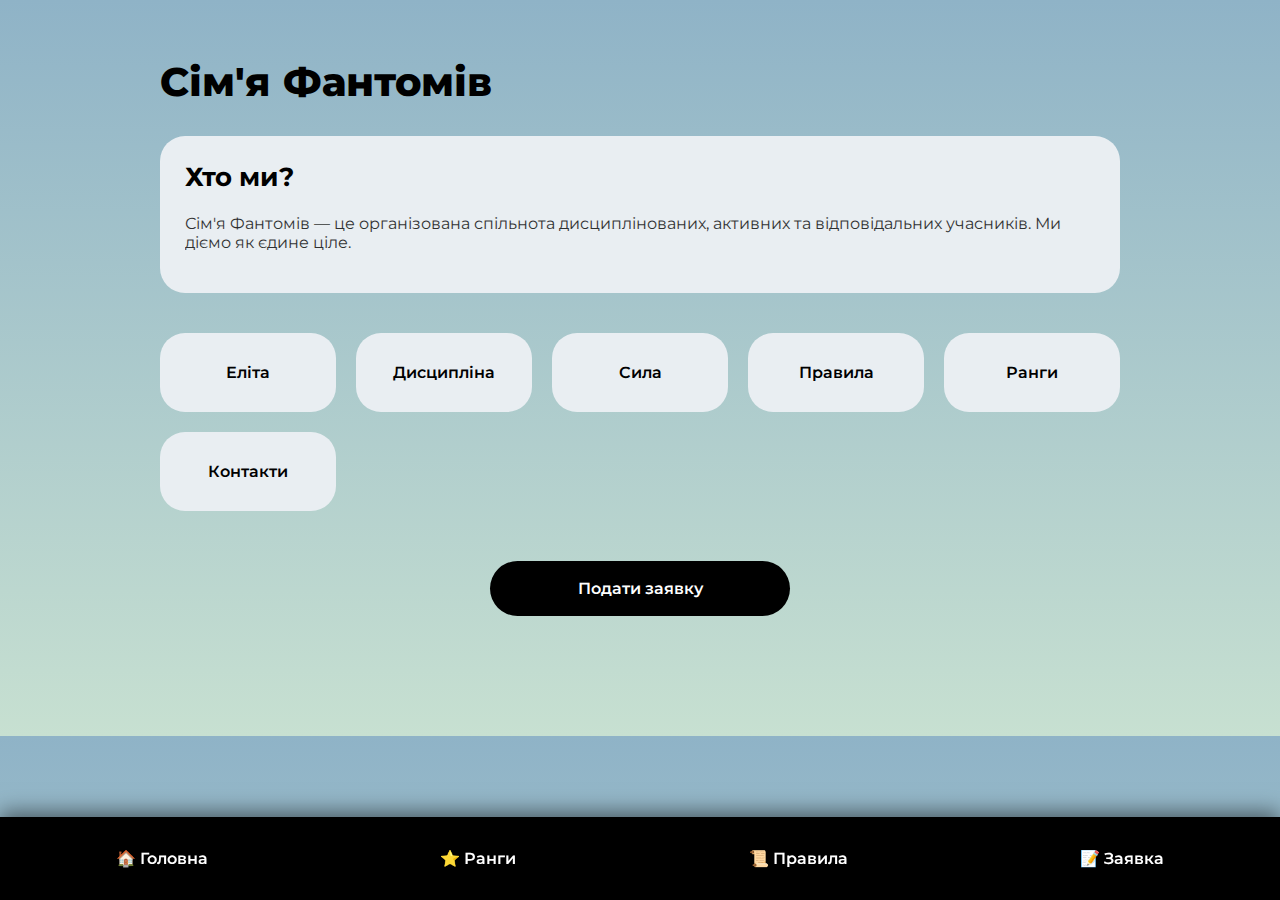
<file: index.html>
<!DOCTYPE html>
<html lang="uk">
<head>
<meta charset="UTF-8">
<meta name="viewport" content="width=device-width, initial-scale=1.0">
<title>Сім'я Фантомів</title>

<link href="https://fonts.googleapis.com/css2?family=Montserrat:wght@400;600;800&display=swap" rel="stylesheet">

<style>
* {
    box-sizing: border-box;
}

body {
    margin: 0;
    font-family: 'Montserrat', sans-serif;
    background: linear-gradient(180deg, #8fb3c7, #c7e0d1);
    color: black;
}

/* Контейнер */
.container {
    max-width: 1000px;
    margin: 0 auto;
    padding: 30px 20px 120px 20px;
}

/* Заголовок */
h1 {
    font-size: 40px;
    font-weight: 800;
    margin-bottom: 30px;
}

/* Великий блок */
.main-card {
    background: #e9eef2;
    border-radius: 25px;
    padding: 25px;
    margin-bottom: 40px;
}

.main-card h2 {
    margin-top: 0;
    font-size: 26px;
}

.main-card p {
    opacity: 0.8;
}

/* Картки */
.grid {
    display: grid;
    grid-template-columns: repeat(auto-fit, minmax(160px, 1fr));
    gap: 20px;
}

.card {
    background: #e9eef2;
    border-radius: 25px;
    padding: 30px 20px;
    text-align: center;
    font-weight: 600;
    transition: 0.3s;
}

.card:hover {
    transform: scale(1.03);
}

/* Кнопка */
.apply-btn {
    display: block;
    text-align: center;
    margin: 50px auto 0;
    background: black;
    color: white;
    padding: 18px;
    border-radius: 40px;
    text-decoration: none;
    font-weight: 600;
    max-width: 300px;
    transition: 0.3s;
}

.apply-btn:hover {
    background: #333;
}

/* Нижнє меню */
.bottom-nav {
    position: fixed;
    bottom: 0;
    width: 100%;
    background: black;
    display: flex;
    justify-content: space-around;
    padding: 15px 0;
    color: white;
}

.bottom-nav{
position:fixed;
bottom:0;
left:0;
width:100%;
background:black;
display:flex;
justify-content:space-around;
align-items:center;
padding:20px 0;
box-shadow:0 -5px 20px rgba(0,0,0,0.5);
z-index:1000;
}

.bottom-nav a{
color:white;
text-decoration:none;
font-size:16px;
font-weight:600;
padding:12px 18px;
border-radius:15px;
transition:0.3s;
}

.bottom-nav a:hover{
background:rgba(255,255,255,0.15);
transform:translateY(-3px);
}

/* Адаптив */
@media (max-width: 600px) {
    h1 {
        font-size: 28px;
    }

    .main-card {
        padding: 20px;
    }

    .card {
        padding: 20px;
    }
}
</style>
</head>

<body>

<div class="container">

    <h1>Сім'я Фантомів</h1>

    <div class="main-card">
        <h2>Хто ми?</h2>
        <p>
            Сім'я Фантомів — це організована спільнота дисциплінованих,
            активних та відповідальних учасників. Ми діємо як єдине ціле.
        </p>
    </div>

    <div class="grid">
        <div class="card">Еліта</div>
        <div class="card">Дисципліна</div>
        <div class="card">Сила</div>
        <div class="card">Правила</div>
        <div class="card">Ранги</div>
        <div class="card">Контакти</div>
    </div>

    <a href="register.html" class="apply-btn">Подати заявку</a>
    
</div>

<div class="bottom-nav">
    <a href="index.html">🏠 Головна</a>
    <a href="ranks.html">⭐ Ранги</a>
    <a href="rules.html">📜 Правила</a>
    <a href="register.html">📝 Заявка</a>
</div>
</body>
</html>
</file>
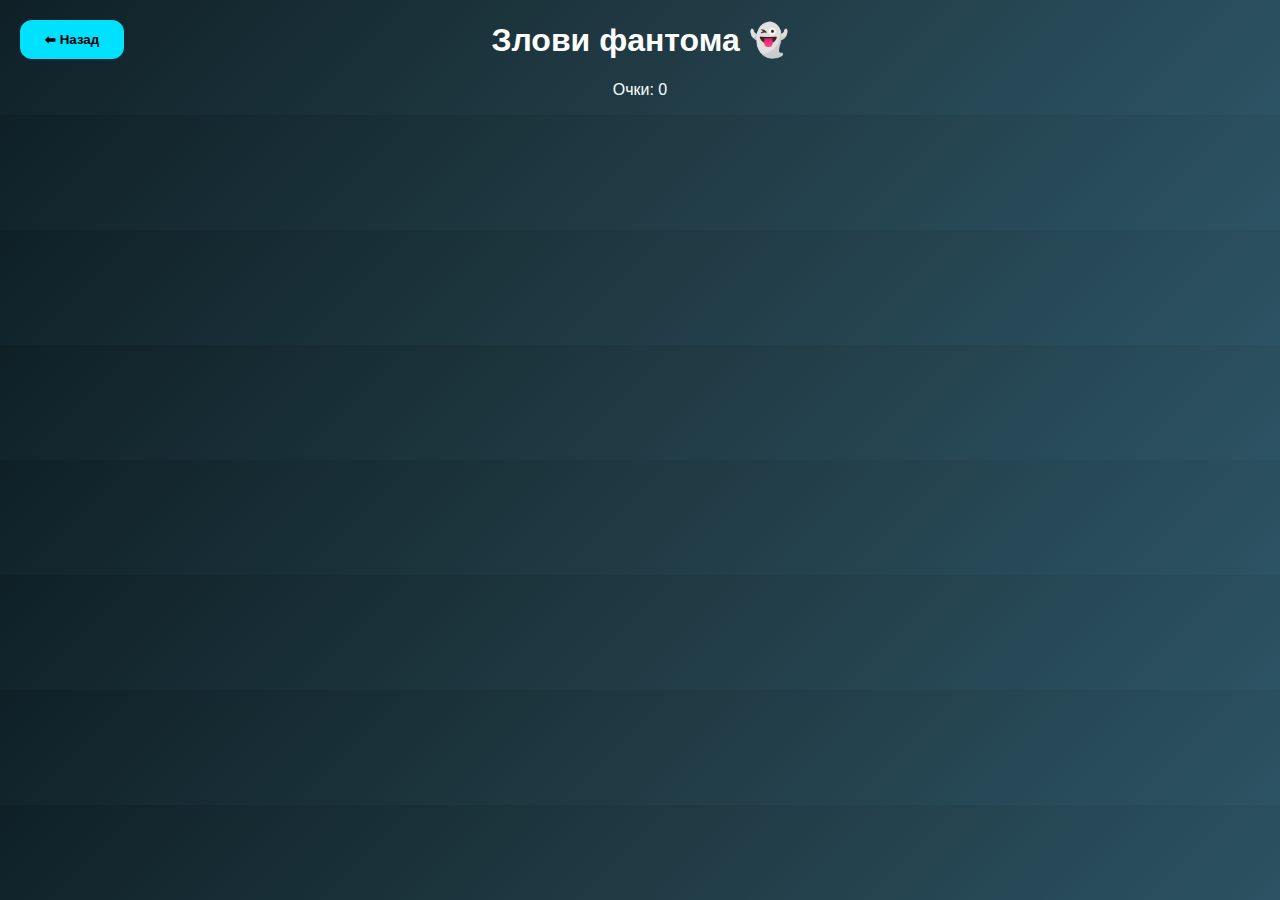
<file: game.html>
<!DOCTYPE html>
<html>

<head>

<meta charset="UTF-8">
<title>Міні-гра</title>

<link rel="stylesheet" href="style.css">

<script src="script.js"></script>

</head>

<body onload="startGame()">

<button class="back" onclick="history.back()">⬅ Назад</button>

<h1 style="text-align:center">Злови фантома 👻</h1>

<p style="text-align:center">
Очки: <span id="score">0</span>
</p>

<div id="ghost"></div>

</body>

</html>
</file>
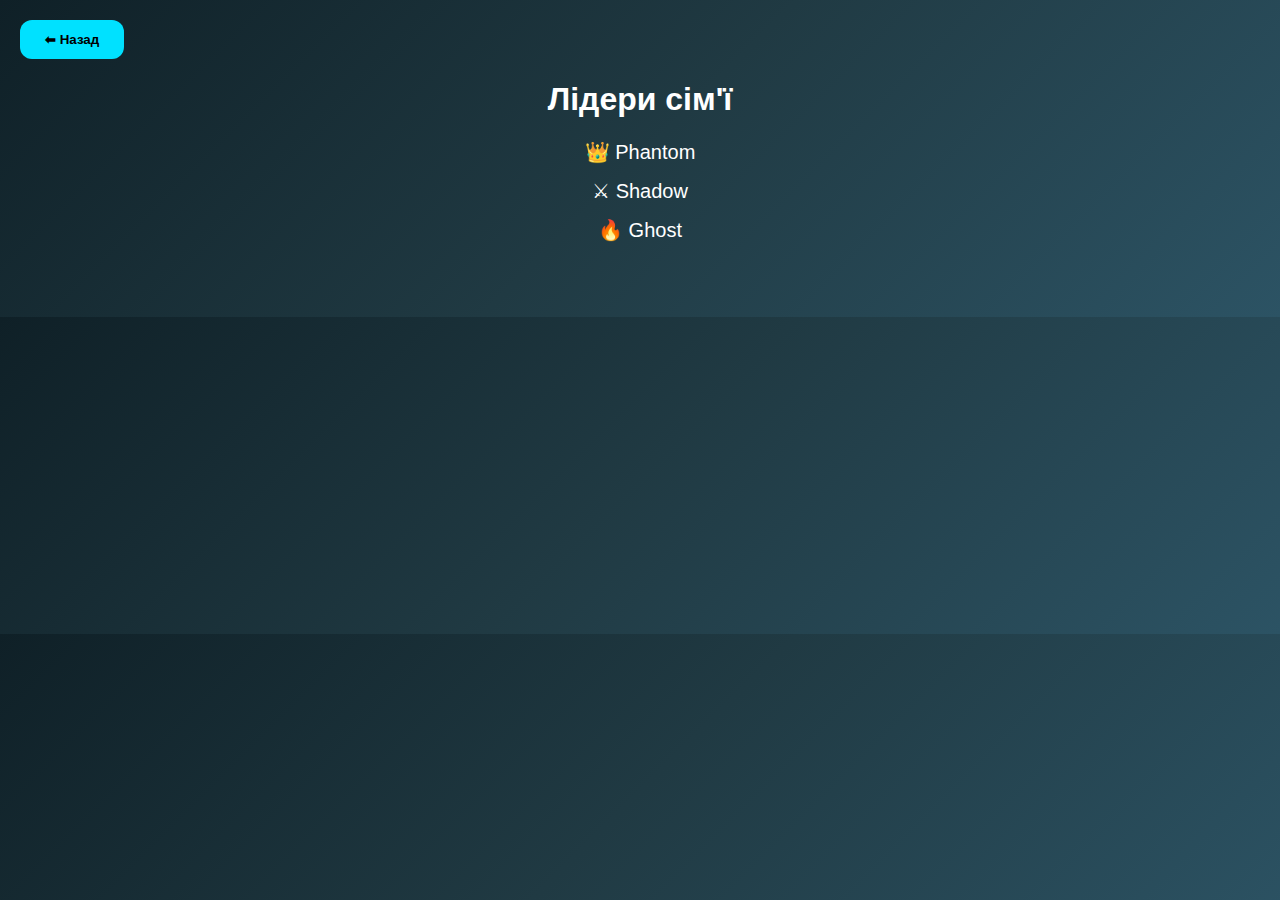
<file: leaders.html>
<!DOCTYPE html>
<html>

<head>
<meta charset="UTF-8">
<title>Лідери</title>
<link rel="stylesheet" href="style.css">
</head>

<body>

<button class="back" onclick="history.back()">⬅ Назад</button>

<div class="container">

<h1>Лідери сім'ї</h1>

<div class="leader">👑 Phantom</div>
<div class="leader">⚔ Shadow</div>
<div class="leader">🔥 Ghost</div>

</div>

</body>

</html>
</file>
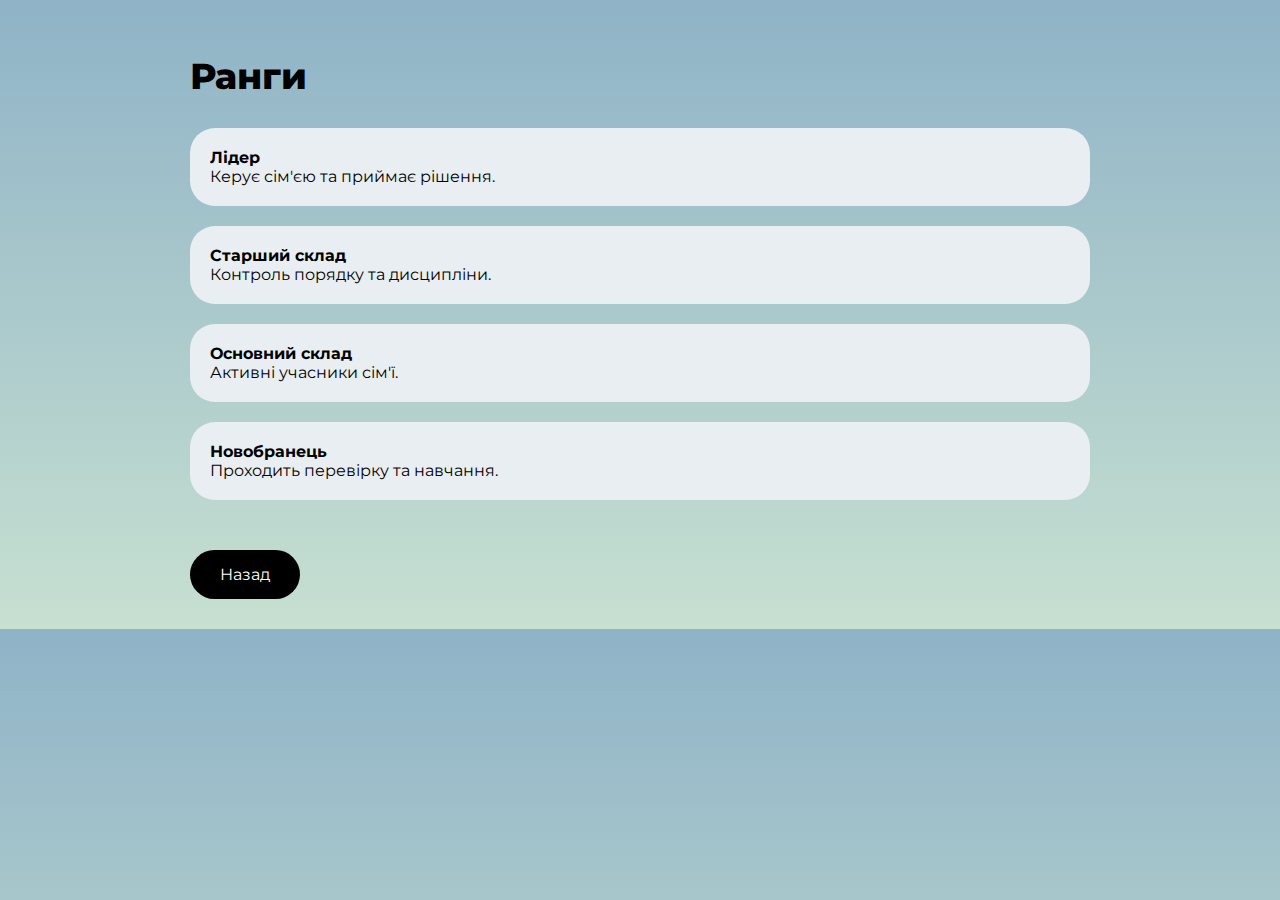
<file: ranks.html>
<!DOCTYPE html>
<html lang="uk">
<head>
<meta charset="UTF-8">
<meta name="viewport" content="width=device-width, initial-scale=1.0">
<title>Ранги | Сім'я Фантомів</title>
<link href="https://fonts.googleapis.com/css2?family=Montserrat:wght@400;600;800&display=swap" rel="stylesheet">
<style>
body{
margin:0;
font-family:'Montserrat',sans-serif;
background:linear-gradient(180deg,#8fb3c7,#c7e0d1);
}
.container{max-width:900px;margin:auto;padding:30px;}
h1{font-size:36px;font-weight:800;margin-bottom:30px;}
.card{
background:#e9eef2;
border-radius:25px;
padding:20px;
margin-bottom:20px;
}
a{
display:inline-block;
margin-top:30px;
text-decoration:none;
background:black;
color:white;
padding:15px 30px;
border-radius:40px;
}
.bottom-nav{
position:fixed;
bottom:0;
left:0;
width:100%;
background:black;
display:flex;
justify-content:space-around;
align-items:center;
padding:20px 0;
box-shadow:0 -5px 20px rgba(0,0,0,0.5);
z-index:1000;
}

.bottom-nav a{
color:white;
text-decoration:none;
font-size:16px;
font-weight:600;
padding:12px 18px;
border-radius:15px;
transition:0.3s;
}

.bottom-nav a:hover{
background:rgba(255,255,255,0.15);
transform:translateY(-3px);
}

</style>
</head>
<body>
<div class="container">
<h1>Ранги</h1>

<div class="card"><b>Лідер</b><br>Керує сім'єю та приймає рішення.</div>
<div class="card"><b>Старший склад</b><br>Контроль порядку та дисципліни.</div>
<div class="card"><b>Основний склад</b><br>Активні учасники сім'ї.</div>
<div class="card"><b>Новобранець</b><br>Проходить перевірку та навчання.</div>

<a href="index.html">Назад</a>
</div>
</body>
</html>
</file>
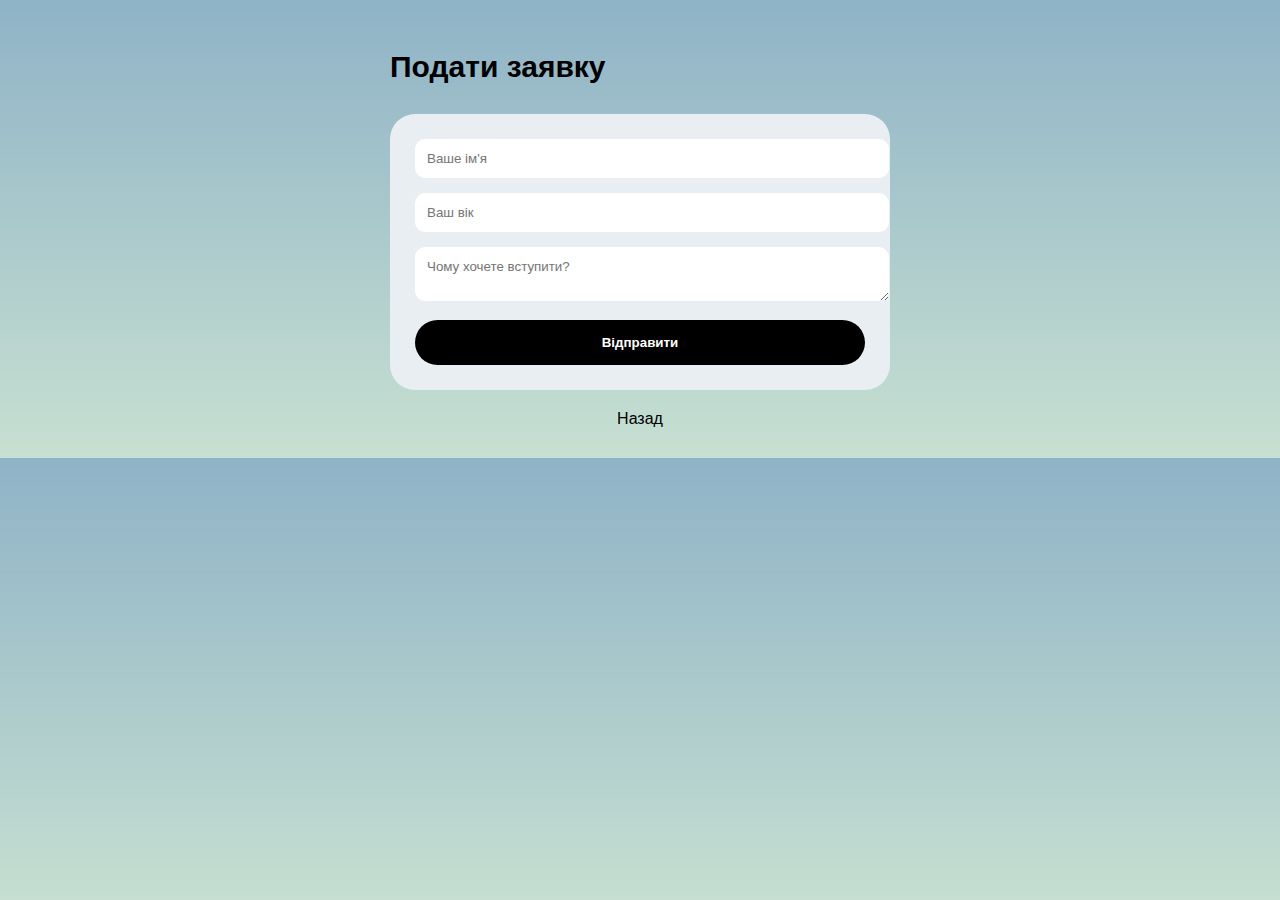
<file: register.html>
<!DOCTYPE html>
<html lang="uk">
<head>
<meta charset="UTF-8">
<meta name="viewport" content="width=device-width, initial-scale=1.0">
<title>Реєстрація | Сім'я Фантомів</title>
<link href="src=https://docs.google.com/forms/d/e/1FAIpQLSdW10E0_Gncqm5HqiWtKPcmhm5eDmC64N1LZEl1TtW4rnlb9g/viewform?embedded=true">
<style>
body{
margin:0;
font-family:'Montserrat',sans-serif;
background:linear-gradient(180deg,#8fb3c7,#c7e0d1);
}
.container{max-width:500px;margin:auto;padding:30px;}
h1{font-size:30px;font-weight:800;margin-bottom:30px;}
form{
background:#e9eef2;
padding:25px;
border-radius:25px;
}
input, textarea{
width:100%;
padding:12px;
margin-bottom:15px;
border-radius:10px;
border:none;
font-family:inherit;
}
button{
width:100%;
padding:15px;
border:none;
border-radius:40px;
background:black;
color:white;
font-weight:600;
cursor:pointer;
}
a{
display:block;
margin-top:20px;
text-align:center;
text-decoration:none;
color:black;
}
.bottom-nav{
position:fixed;
bottom:0;
left:0;
width:100%;
background:black;
display:flex;
justify-content:space-around;
align-items:center;
padding:20px 0;
box-shadow:0 -5px 20px rgba(0,0,0,0.5);
z-index:1000;
}

.bottom-nav a{
color:white;
text-decoration:none;
font-size:16px;
font-weight:600;
padding:12px 18px;
border-radius:15px;
transition:0.3s;
}

.bottom-nav a:hover{
background:rgba(255,255,255,0.15);
transform:translateY(-3px);
}

</style>
</head>
<body>
<div class="container">
<h1>Подати заявку</h1>

<form>
<input type="text" placeholder="Ваше ім'я" required>
<input type="number" placeholder="Ваш вік" required>
<textarea placeholder="Чому хочете вступити?" required></textarea>
<button type="submit">Відправити</button>
</form>

<a href="index.html">Назад</a>
</div>
</body>
</html>
</file>
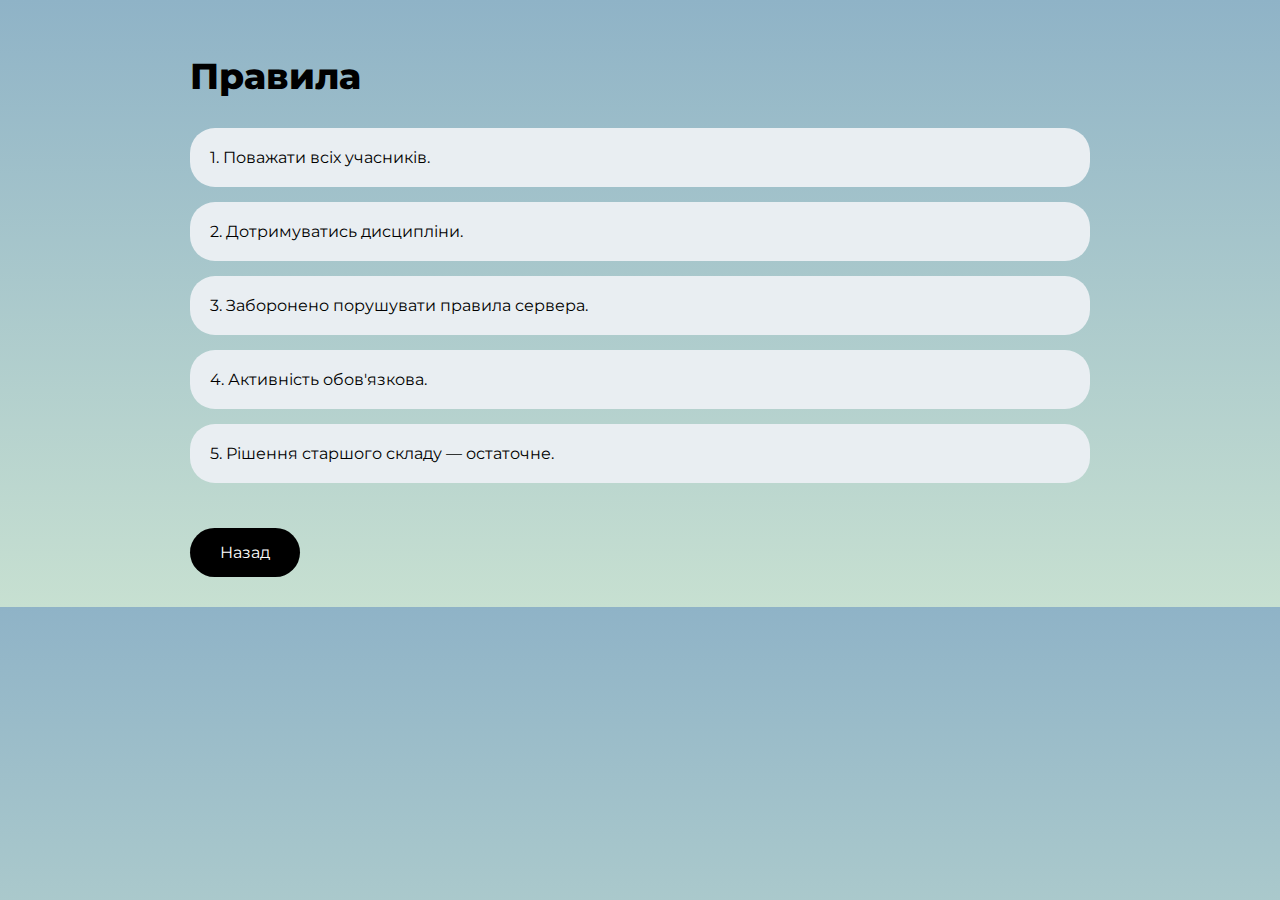
<file: rules.html>
<!DOCTYPE html>
<html lang="uk">
<head>
<meta charset="UTF-8">
<meta name="viewport" content="width=device-width, initial-scale=1.0">
<title>Правила | Сім'я Фантомів</title>
<link href="https://fonts.googleapis.com/css2?family=Montserrat:wght@400;600;800&display=swap" rel="stylesheet">
<style>
body{
margin:0;
font-family:'Montserrat',sans-serif;
background:linear-gradient(180deg,#8fb3c7,#c7e0d1);
}
.container{max-width:900px;margin:auto;padding:30px;}
h1{font-size:36px;font-weight:800;margin-bottom:30px;}
.rule{
background:#e9eef2;
border-radius:25px;
padding:20px;
margin-bottom:15px;
}
a{
display:inline-block;
margin-top:30px;
text-decoration:none;
background:black;
color:white;
padding:15px 30px;
border-radius:40px;
}
</style>
</head>
<body>
<div class="container">
<h1>Правила</h1>

<div class="rule">1. Поважати всіх учасників.</div>
<div class="rule">2. Дотримуватись дисципліни.</div>
<div class="rule">3. Заборонено порушувати правила сервера.</div>
<div class="rule">4. Активність обов'язкова.</div>
<div class="rule">5. Рішення старшого складу — остаточне.</div>

<a href="index.html">Назад</a>
</div>
</body>
</html>
</file>
<file: style.css>
body{
margin:0;
font-family:Arial;
color:white;
background:linear-gradient(135deg,#0f2027,#203a43,#2c5364);
overflow-x:hidden;
}

header{
display:flex;
justify-content:space-between;
align-items:center;
padding:20px 40px;
background:rgba(0,0,0,0.5);
backdrop-filter:blur(10px);
}

.logo{
font-size:26px;
font-weight:bold;
}

nav a{
margin:0 10px;
text-decoration:none;
color:white;
padding:10px 18px;
border-radius:10px;
transition:0.3s;
}

nav a:hover{
background:#00e1ff;
color:black;
transform:scale(1.1);
}

.container{
text-align:center;
padding:60px 20px;
}

.cards{
display:flex;
flex-wrap:wrap;
justify-content:center;
gap:30px;
margin-top:40px;
}

.card{
background:rgba(255,255,255,0.1);
padding:20px;
border-radius:15px;
width:220px;
box-shadow:0 15px 40px rgba(0,0,0,0.5);
transition:0.3s;
}

.card:hover{
transform:translateY(-10px) scale(1.05);
}

button{
padding:12px 25px;
border:none;
border-radius:12px;
background:#00e1ff;
font-weight:bold;
cursor:pointer;
transition:0.3s;
}

button:hover{
transform:scale(1.1);
background:#00c3ff;
}

.apply-btn{
margin-top:40px;
font-size:18px;
padding:16px 45px;
animation:pulse 2s infinite;
}

@keyframes pulse{
0%{transform:scale(1)}
50%{transform:scale(1.1)}
100%{transform:scale(1)}
}

.profile{
position:fixed;
top:20px;
right:20px;
width:45px;
height:45px;
background:#00e1ff;
border-radius:50%;
display:flex;
align-items:center;
justify-content:center;
cursor:pointer;
font-size:20px;
}

#profilePanel{
position:fixed;
top:0;
right:-320px;
width:320px;
height:100%;
background:#111;
padding:20px;
transition:0.4s;
box-shadow:-10px 0 30px rgba(0,0,0,0.6);
}

#profilePanel.active{
right:0;
}

.back{
position:fixed;
top:20px;
left:20px;
}

.leader{
font-size:20px;
margin:15px;
}

input{
padding:10px;
border-radius:10px;
border:none;
width:80%;
margin-bottom:10px;
}

#ghost{
width:80px;
height:80px;
position:absolute;
background:url("https://cdn-icons-png.flaticon.com/512/867/867969.png");
background-size:cover;
cursor:pointer;
}

.floating{
position:fixed;
font-size:25px;
animation:float 10s linear infinite;
}

@keyframes float{
0%{transform:translateY(100vh)}
100%{transform:translateY(-10vh)}
}
</file>
